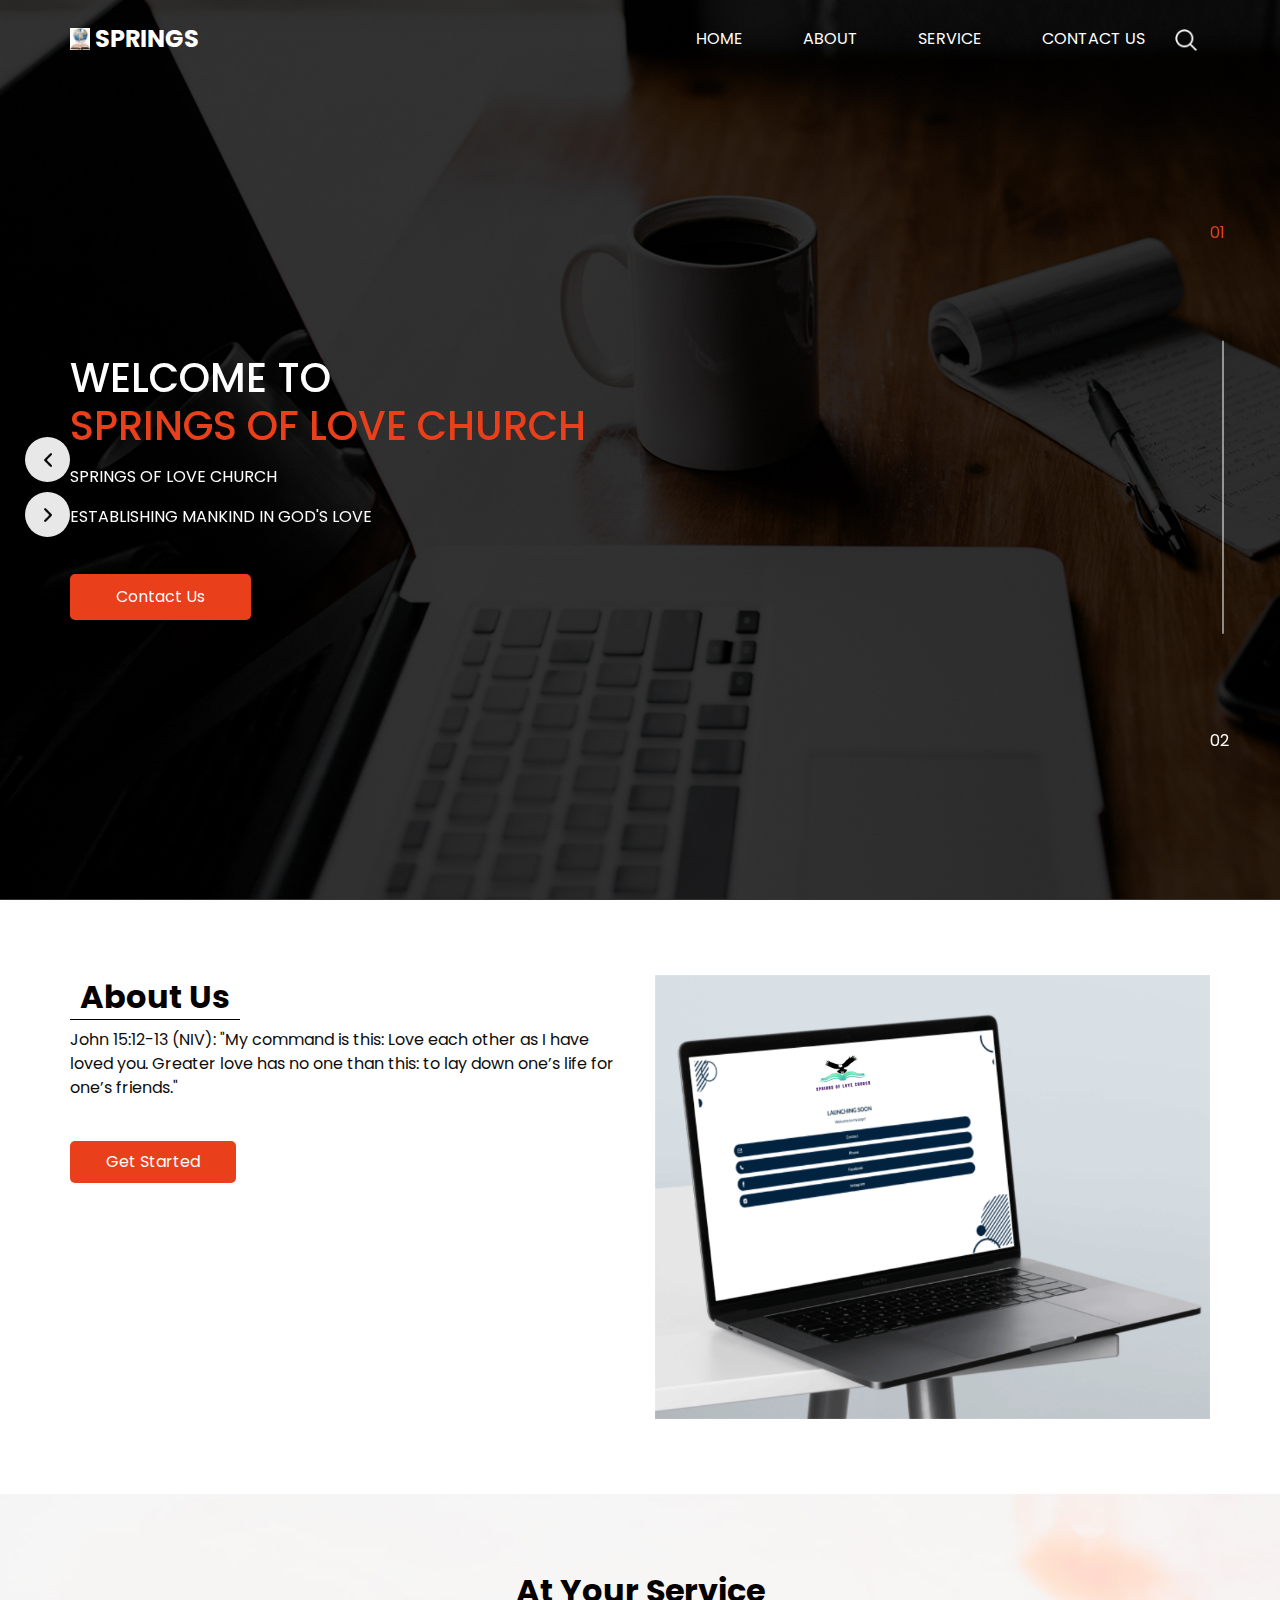
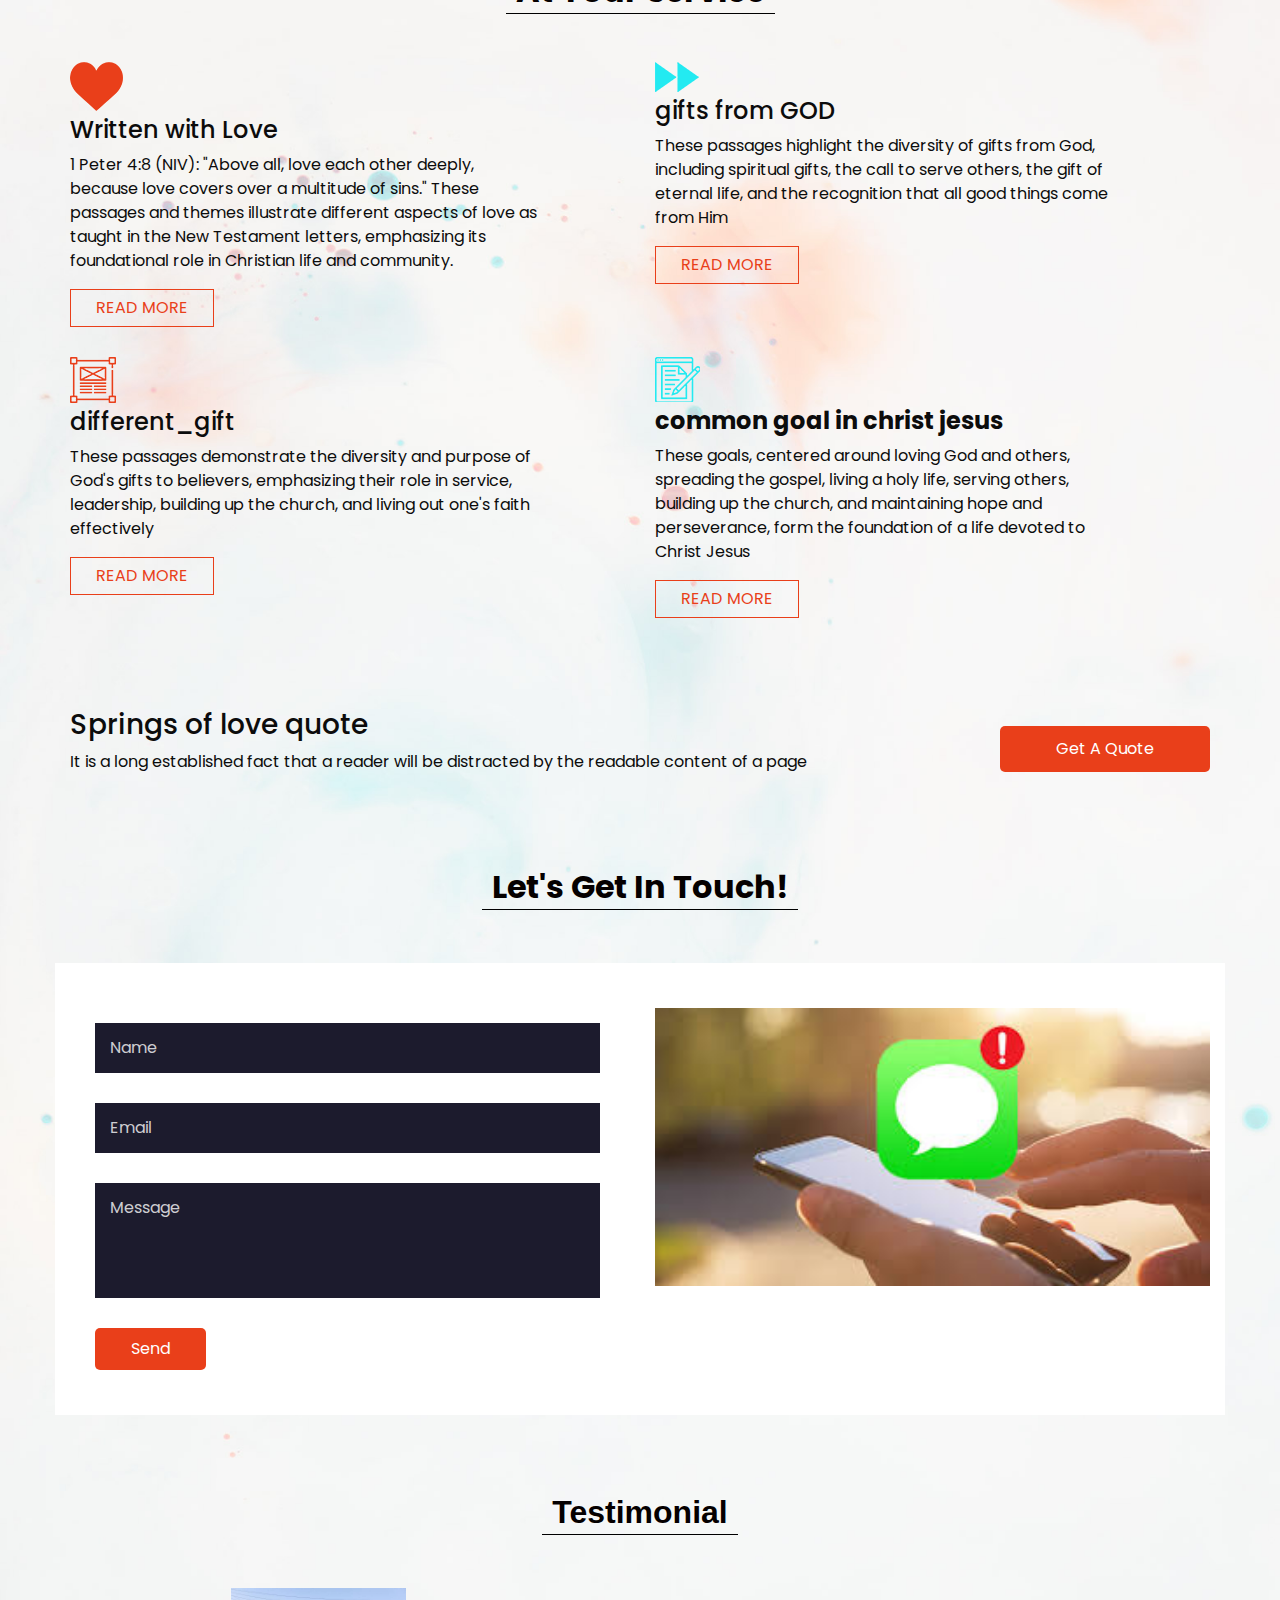
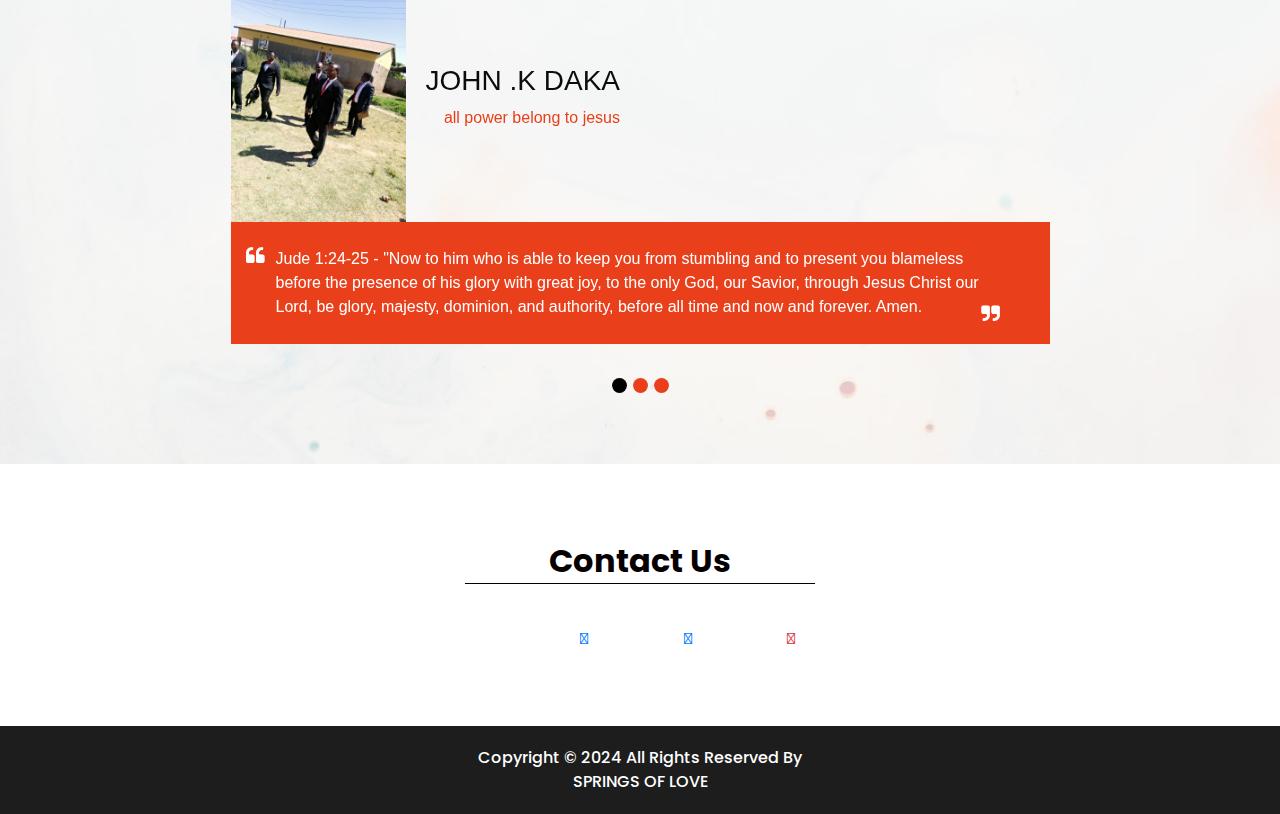
<file: index.html>
<!DOCTYPE html>
<html>

<head>
  <!-- Basic -->
  <meta charset="utf-8" />
  <meta http-equiv="X-UA-Compatible" content="IE=edge" />
  <!-- Mobile Metas -->
  <meta name="viewport" content="width=device-width, initial-scale=1, shrink-to-fit=no" />
  <!-- Site Metas -->
  <meta name="keywords" content="" />
  <meta name="description" content="" />
  <meta name="author" content="" />
  <link rel="stylesheet" href="https://cdnjs.cloudflare.com/ajax/libs/font-awesome/6.5.2/css/all.min.css" integrity="sha512-SnH5WK+bZxgPHs44uWIX+LLJAJ9/2PkPKZ5QiAj6Ta86w+fsb2TkcmfRyVX3pBnMFcV7oQPJkl9QevSCWr3W6A==" crossorigin="anonymous" referrerpolicy="no-referrer" />
 


  <title>SPRINGS OF LOVE</title>

  <!-- slider stylesheet -->
  <style>
    .img-1 {
      width: 32px;  /* Adjust the width as needed */
      height: 32px; /* Adjust the height as needed */
      display: inline-block; /* Ensure inline-block display */
      vertical-align: middle; /* Align with text */
      border-radius: 50%; /* Make it a circle if it's a square image */
      box-shadow: 0 2px 4px rgba(0, 0, 0, 0.2); /* Optional: Add a shadow for better visibility */
  }
    .img-2 {
      width: 32px;  /* Adjust the width as needed */
      height: 32px; /* Adjust the height as needed */
      display: inline-block; /* Ensure inline-block display */
      vertical-align: middle; /* Align with text */
      border-radius: 50%; /* Make it a circle if it's a square image */
      box-shadow: 0 2px 4px rgba(0, 0, 0, 0.2); /* Optional: Add a shadow for better visibility */
  }
  </style>
  <link rel="stylesheet" type="text/css"
    href="https://cdnjs.cloudflare.com/ajax/libs/OwlCarousel2/2.1.3/assets/owl.carousel.min.css" />


  <!-- font wesome stylesheet -->
  <link rel="stylesheet" href="https://maxcdn.bootstrapcdn.com/font-awesome/4.3.0/css/font-awesome.min.css">

  <!-- bootstrap core css -->
  <link rel="stylesheet" type="text/css" href="css/bootstrap.css" />

  <!-- fonts style -->
  <link href="https://fonts.googleapis.com/css?family=Poppins:400,600,700&display=swap" rel="stylesheet">
  <!-- Custom styles for this template -->
  <link href="css/style.css" rel="stylesheet" />
  <!-- responsive style -->
  <link href="css/responsive.css" rel="stylesheet" />
</head>

<body>
  <div class="hero_area">
    <!-- header section strats -->
    <header class="header_section">
      <div class="container">
        <nav class="navbar navbar-expand-lg custom_nav-container pt-3">
          <a class="navbar-brand mr-5" href="index.html">
            <img src="boximg\logoss.png" alt="">
            <span>
              SPRINGS
            </span>
          </a>
          <button class="navbar-toggler" type="button" data-toggle="collapse" data-target="#navbarSupportedContent"
            aria-controls="navbarSupportedContent" aria-expanded="false" aria-label="Toggle navigation">
            <span class="navbar-toggler-icon"></span>
          </button>
          <div class="collapse navbar-collapse" id="navbarSupportedContent">
            <div class="d-flex ml-auto flex-column flex-lg-row align-items-center">
              <ul class="navbar-nav  ">
                <li class="nav-item active">
                  <a class="nav-link" href="index.html">Home <span class="sr-only">(current)</span></a>
                </li>
                <li class="nav-item">
                  <a class="nav-link" href="about.html"> About </a>
                </li>
                <li class="nav-item">
                  <a class="nav-link" href="service.html"> Service </a>
                </li>
                <li class="nav-item">
                  <a class="nav-link" href="contact.html">Contact us</a>
                </li>
              </ul>
              <form class="form-inline">
                <button class="btn  my-2 my-sm-0 nav_search-btn" type="submit"></button>
              </form>
            </div>
          </div>
        </nav>
      </div>
    </header>
    <!-- end header section -->
    <!-- slider section -->
    <section class=" slider_section position-relative">
      <div id="carouselExampleIndicators" class="carousel slide" data-ride="carousel">
        <ol class="carousel-indicators">
          <li data-target="#carouselExampleIndicators" data-slide-to="0" class="active">01</li>
          <li data-target="#carouselExampleIndicators" data-slide-to="1">02</li>
        </ol>
        <div class="carousel-inner">
          <div class="carousel-item active">
            <div class="container">
              <div class="row">
                <div class="col-md-7">
                  <div class="detail-box">
                    <div>
                      <h1>
                        Welcome To <br>
                        <span>
                      SPRINGS OF LOVE CHURCH
                        </span>
                      </h1>
                      <p>
                 SPRINGS OF LOVE CHURCH
                      </p>
                      <span>
             ESTABLISHING MANKIND IN GOD'S LOVE
                      </span>
                      <div class="btn-box">
                        <a href="" class="btn-1">
                          Contact Us
                        </a>
                      </div>
                    </div>
                  </div>
                </div>
              </div>
            </div>
          </div>
          <div class="carousel-item">
            <div class="container">
              <div class="row">
                <div class="col-md-7">
                  <div class="detail-box">
                    <div>
                      <h1>
                        Welcome To <br>
                        <span>
                  SPRINGS OF LOVE CHURCH
                        </span>
                      </h1>
                      <p>
                        1 John 4:7-8 (NIV):

                        "Dear friends, let us love one another, for love comes from God. Everyone who loves has been born of God and knows God. Whoever does not love does not know God, because God is love."
                      </p>
                      <div class="btn-box">
                        <a href="" class="btn-1">
                          Contact Us
                        </a>
                      </div>
                    </div>
                  </div>
                </div>
              </div>
            </div>
          </div>
        </div>
        <div class="custom_carousel-control">
          <a class="carousel-control-prev" href="#carouselExampleIndicators" role="button" data-slide="prev">
            <span class="sr-only">Previous</span>
          </a>
          <a class="carousel-control-next" href="#carouselExampleIndicators" role="button" data-slide="next">
            <span class="sr-only">Next</span>
          </a>
        </div>
      </div>
    </section>
    <!-- end slider section -->
  </div>

  <!-- about section -->

  <section class="about_section layout_padding">
    <div class="container">
      <div class="row">
        <div class="col-md-6">
          <div class="detail-box">
            <div class="heading_container">
              <h2>
                About Us
              </h2>
            </div>
            <p>
              John 15:12-13 (NIV):

              "My command is this: Love each other as I have loved you. Greater love has no one than this: to lay down one’s life for one’s friends."
            </p>
            <a href="bible/getstart.html">
              Get Started
            </a>
          </div>
        </div>
        <div class="col-md-6">
          <div class="img-box">
            <img src="boximg/logsprings.png" alt="">
          </div>
        </div>
      </div>
    </div>
  </section>
  <!-- end about section -->
  <div class="body_bg layout_padding">

    <!-- service section -->

    <section class="service_section ">
      <div class="container">
        <div class="heading_container">
          <h2>
            At Your Service
          </h2>
        </div>
      </div>
      <div class="container">
        <div class="row">
          <div class="col-md-6">
            <div class="box">
              <div class="img-box">
                <img src="images/s-1.png" alt="">
              </div>
              <h4>
                Written with Love
              </h4>
              <p>
                1 Peter 4:8 (NIV):

                "Above all, love each other deeply, because love covers over a multitude of sins."
                These passages and themes illustrate different aspects of love as taught in the New Testament letters, emphasizing its foundational role in Christian life and community.
              </p>
              <a href="bible\read more.html">
                Read More
              </a>
            </div>
          </div>
          <div class="col-md-6">
            <div class="box align-items-end align-items-md-start text-right text-md-left">
              <div class="img-box">
                <img src="images/s-2.png" alt="">
              </div>
              <h4>
              gifts from GOD
              </h4>
              <p>
                These passages highlight the diversity of gifts from God, including spiritual gifts, the call to serve others, the gift of eternal life, and the recognition that all good things come from Him
              </p>
              <a href="bible\gift_of_God.html">
                Read More
              </a>
            </div>
          </div>
        </div>
        <div class="row">
          <div class="col-md-6">
            <div class="box">
              <div class="img-box">
                <img src="images/s-3.png" alt="">
              </div>
              <h4>
              different_gift
              </h4>
              <p>
                These passages demonstrate the diversity and purpose of God's gifts to believers, emphasizing their role in service, leadership, building up the church, and living out one's faith effectively
              </p>
              <a href="">
                Read More
              </a>
            </div>
          </div>
          <div class="col-md-6">
            <div class="box align-items-end align-items-md-start text-right text-md-left">
              <div class="img-box">
                <img src="images/s-4.png" alt="">
              </div>
              <h4>
                <b>common goal in christ jesus</b>
              </h4>
              <p>
                These goals, centered around loving God and others, spreading the gospel, living a holy life, serving others, building up the church, and maintaining hope and perseverance, form the foundation of a life devoted to Christ Jesus
              </p>
              <a href="bible\commongoal.html">
                Read More
              </a>
            </div>
          </div>
        </div>
      </div>
    </section>

    <!-- end service section -->

    <!-- quote section -->

    <section class="quote_section layout_padding">
      <div class="container">
        <div class="box">
          <div class="detail-box">
            <h3>
              Springs of love quote
            </h3>
            <p>
              It is a long established fact that a reader will be distracted by the readable content of a page
            </p>
          </div>
          <div class="btn-box">
            <a href="bible/quote.html">
              Get A Quote
            </a>
          </div>
        </div>
      </div>
    </section>

    <!-- end quote section -->


    <!-- contact section -->

    <section class="contact_section">
      <div class="container">
        <div class="heading_container">
          <h2>
            Let's Get In Touch!
          </h2>
        </div>
      </div>
      <div class="container contact_bg layout_padding2-top">
        <div class="row">
          <div class="col-md-6">
            <div class="contact_form ">
              <form action="">
                <input type="text" placeholder="Name ">
                <input type="email" placeholder="Email">
                <input type="text" placeholder="Message" class="message_input">
                <button>
                  Send
                </button>
              </form>
            </div>
          </div>
          <div class="col-md-6">
            <div class="img-box">
              <img src="boximg/message_us.png" alt="">
            </div>
          </div>
        </div>
      </div>
    </section>

    <!-- end contact section -->

    <!-- client section -->

    <section class="client_section layout_padding-top">
      <div class="d-flex justify-content-center">
        <div class="heading_container">
          <h2>
            Testimonial
          </h2>
        </div>
      </div>
      <div class="container layout_padding2">
        <div id="carouselExample2Indicators" class="carousel slide" data-ride="carousel">
          <ol class="carousel-indicators">
            <li data-target="#carouselExample2Indicators" data-slide-to="0" class="active"></li>
            <li data-target="#carouselExample2Indicators" data-slide-to="1"></li>
            <li data-target="#carouselExample2Indicators" data-slide-to="2"></li>
          </ol>
          <div class="carousel-inner">
            <div class="carousel-item ">
              <div class="client_container">
                <div class="client-id">
                  <div class="img-box">
                    <img src="boximg\pcgid.jpg" alt="">
                  </div>
                  <div class="client_name">
                    <div>
                      <h3>
                        gideon nyondo
                      </h3>
                      <p>
                    God loves you all
                      </p>
                    </div>
                  </div>
                </div>
                <div class="client_detail">
                  <div class="client_text">
                    <blockquote>
                      <p>
                        Revelation 21:4 - "He will wipe away every tear from their eyes, and death shall be no more, neither shall there be mourning, nor crying, nor pain anymore, for the former things have passed away.
                      </p>
                    </blockquote>
                  </div>
                </div>
              </div>
            </div>
            <div class="carousel-item active">
              <div class="client_container">
                <div class="client-id">
                  <div class="img-box">
                    <img src="boximg\john_K_daka_secretary.jpg" alt="">
                  </div>
                  <div class="client_name">
                    <div>
                      <h3>
                        John .k daka
                      </h3>
                      <p>
                    all power belong to jesus
                      </p>
                    </div>
                  </div>
                </div>
                <div class="client_detail">
                  <div class="client_text">
                    <blockquote>
                      <p>
                        Jude 1:24-25 - "Now to him who is able to keep you from stumbling and to present you blameless before the presence of his glory with great joy, to the only God, our Savior, through Jesus Christ our Lord, be glory, majesty, dominion, and authority, before all time and now and forever. Amen.
                      </p>
                    </blockquote>
                  </div>
                </div>
              </div>
            </div>
            <div class="carousel-item ">
              <div class="client_container">
                <div class="client-id">
                  <div class="img-box">
                    <img src="boximg\rev_sibanda.jpg" alt="">
                  </div>
                  <div class="client_name">
                    <div>
                      <h3>
                      elisha sibanda
                      </h3>
                      <p>
                      do good
                      </p>
                    </div>
                  </div>
                </div>
                <div class="client_detail">
                  <div class="client_text">
                    <blockquote>
                      <p>
                        3 John 1:11 - "Beloved, do not imitate evil but imitate good. Whoever does good is from God; whoever does evil has not seen God."
                      </p>
                    </blockquote>
                  </div>
                </div>
              </div>
            </div>
          </div>
        </div>

      </div>
    </section>


    <!-- end client section -->

  </div>
  <!-- info section -->

  <section class="info_section layout_padding">
    <div class="footer_contact">
      <div class="heading_container">
        <h2>
          Contact Us
        </h2>
      </div>
      <div class="box">
        <a href="https://www.google.com/maps/place/SPRINGS+OF+LOVE+GLOBAL+MINISTRY+CHURCH/@-15.3624338,28.2854953,17z/data=!3m1!4b1!4m6!3m5!1s0x1940f500746aa1fb:0x748c484a879f957d!8m2!3d-15.362439!4d28.2880756!16s%2Fg%2F11vwn_0xfm?entry=ttu" class="img-box">
          <i class="fa-solid fa-map-location-dot"></i>
        </a>
        <a href="tel:+260 978871494" class="img-box">
          <i class="fa-brands fa-whatsapp"></i>
          </a>
          <a href="https://www.facebook.com/" class="img-box">
            <i class="fa-brands fa-facebook text-primary "></i>
          </a>
          <a href="https://www.youtube.com/channel/UC4y-9TqNbTE_fUFgLiJ9iiQ" class="img-box">
            <i class="fa-brands fa-youtube text-danger"></i>
          </a>
      </div>
    </div>


  </section>


  <!-- end info section -->

  <!-- footer section -->
  <section class="container-fluid footer_section">
    <p>
      Copyright &copy; 2024 All Rights Reserved By
      <br>
      <a href="https://html.design/">SPRINGS OF LOVE</a>
    </p>
  </section>
  <!-- footer section -->

  <script type="text/javascript" src="js/jquery-3.4.1.min.js"></script>
  <script type="text/javascript" src="js/bootstrap.js"></script>

</body>

</html>
</file>
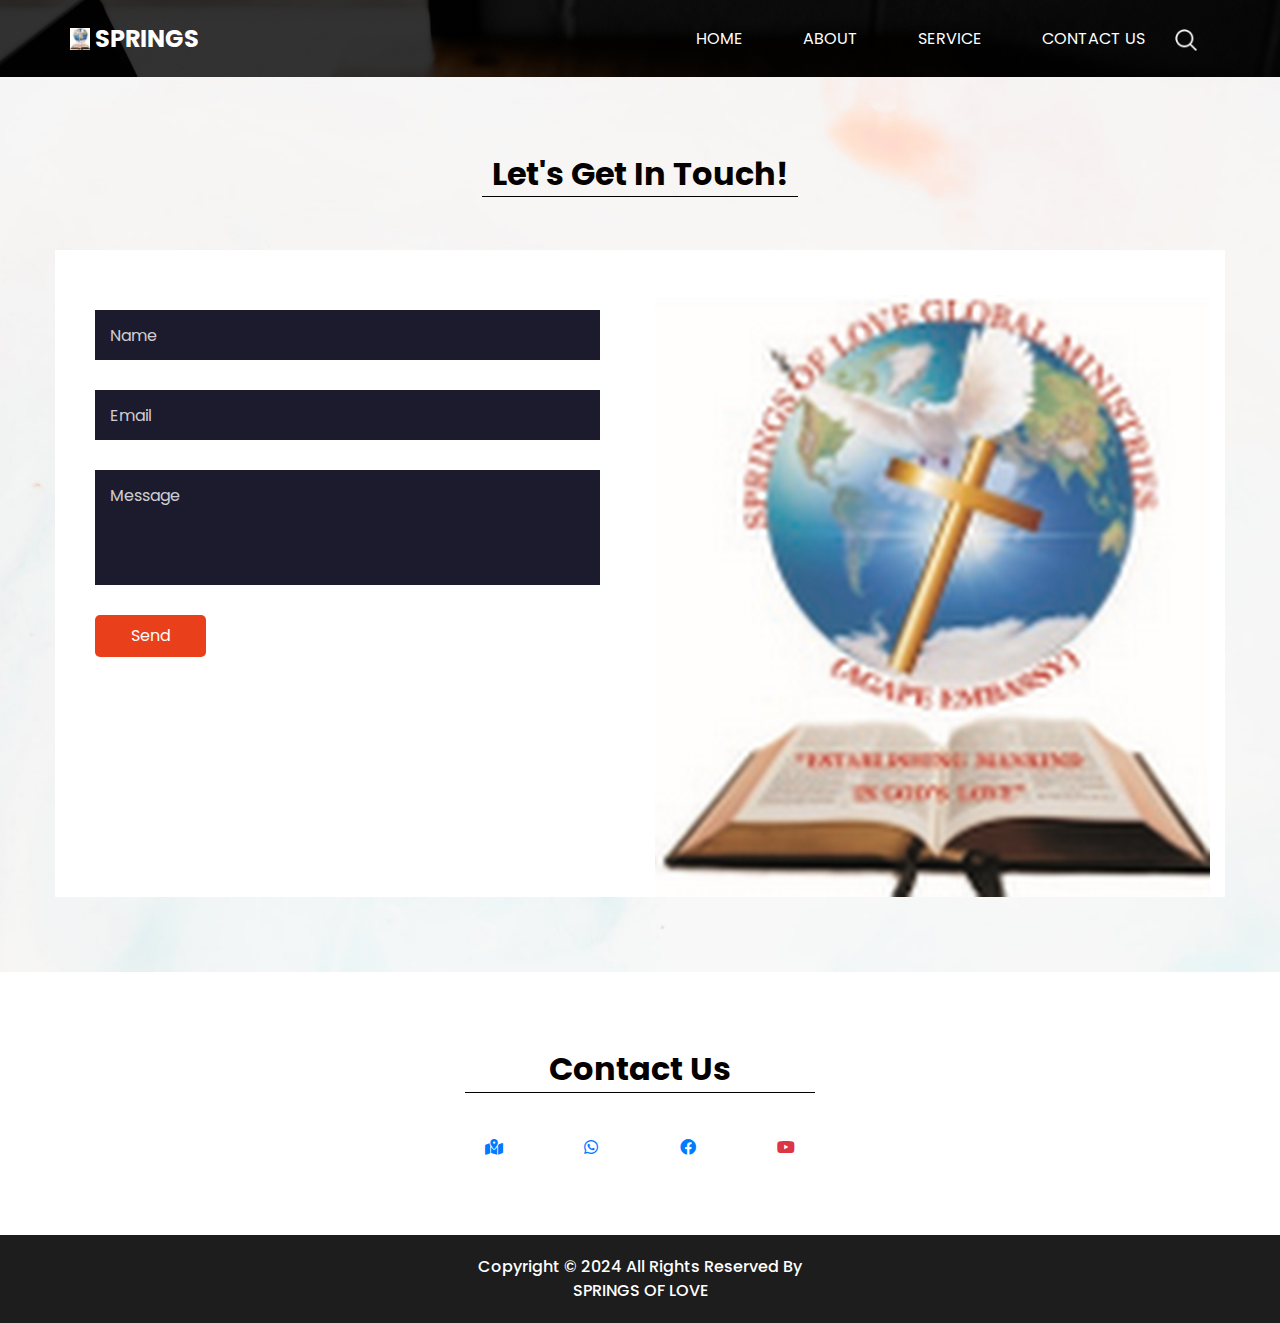
<file: contact.html>
<!DOCTYPE html>
<html>

<head>
  <!-- Basic -->
  <meta charset="utf-8" />
  <meta http-equiv="X-UA-Compatible" content="IE=edge" />
  <!-- Mobile Metas -->
  <meta name="viewport" content="width=device-width, initial-scale=1, shrink-to-fit=no" />
  <!-- Site Metas -->
  <meta name="keywords" content="" />
  <meta name="description" content="" />
  <meta name="author" content="" />

  <title>SPRINGS OF LOVE</title>
  <style>
      .img-1 {
        width: 32px;  /* Adjust the width as needed */
        height: 32px; /* Adjust the height as needed */
        display: inline-block; /* Ensure inline-block display */
        vertical-align: middle; /* Align with text */
        border-radius: 50%; /* Make it a circle if it's a square image */
        box-shadow: 0 2px 4px rgba(0, 0, 0, 0.2); /* Optional: Add a shadow for better visibility */
    }
      .img-2 {
        width: 32px;  /* Adjust the width as needed */
        height: 32px; /* Adjust the height as needed */
        display: inline-block; /* Ensure inline-block display */
        vertical-align: middle; /* Align with text */
        border-radius: 50%; /* Make it a circle if it's a square image */
        box-shadow: 0 2px 4px rgba(0, 0, 0, 0.2); /* Optional: Add a shadow for better visibility */
    }

    #im{
      width: 32px;  /* Set the width to the desired icon size */
      height: 32px; /* Set the height to the desired icon size */
      object-fit: cover; /* Ensures the image maintains its aspect ratio and fills the area */
  } 
    #im2{
      width: 32px;  /* Set the width to the desired icon size */
      height: 32px; /* Set the height to the desired icon size */
      object-fit: cover; /* Ensures the image maintains its aspect ratio and fills the area */
      
    }

  </style>

  <link rel="icon" href="path/to/your/favicon.ico" type="image/x-icon">

  <!-- slider stylesheet -->
  <link rel="stylesheet" type="text/css"
    href="https://cdnjs.cloudflare.com/ajax/libs/OwlCarousel2/2.1.3/assets/owl.carousel.min.css" />
    <link rel="stylesheet" href="https://cdnjs.cloudflare.com/ajax/libs/font-awesome/6.0.0-beta3/css/all.min.css">



  <!-- font wesome stylesheet -->
  <link rel="stylesheet" href="https://maxcdn.bootstrapcdn.com/font-awesome/4.3.0/css/font-awesome.min.css">

  <!-- bootstrap core css -->
  <link rel="stylesheet" type="text/css" href="css/bootstrap.css" />

  <!-- fonts style -->
  <link href="https://fonts.googleapis.com/css?family=Poppins:400,600,700&display=swap" rel="stylesheet">
  <!-- Custom styles for this template -->
  <link href="css/style.css" rel="stylesheet" />
  <!-- responsive style -->
  <link href="css/responsive.css" rel="stylesheet" />
</head>

<body class="sub_page">
  <div class="hero_area">
    <!-- header section strats -->
    <header class="header_section">
      <div class="container">
        <nav class="navbar navbar-expand-lg custom_nav-container pt-3">
          <a class="navbar-brand mr-5" href="index.html">
            <img src="boximg\logoss.png" alt="">
            <span>
              SPRINGS
            </span>
          </a>
          <button class="navbar-toggler" type="button" data-toggle="collapse" data-target="#navbarSupportedContent"
            aria-controls="navbarSupportedContent" aria-expanded="false" aria-label="Toggle navigation">
            <span class="navbar-toggler-icon"></span>
          </button>
          <div class="collapse navbar-collapse" id="navbarSupportedContent">
            <div class="d-flex ml-auto flex-column flex-lg-row align-items-center">
              <ul class="navbar-nav  ">
                <li class="nav-item ">
                  <a class="nav-link" href="index.html">Home <span class="sr-only">(current)</span></a>
                </li>
                <li class="nav-item">
                  <a class="nav-link" href="about.html"> About </a>
                </li>
                <li class="nav-item">
                  <a class="nav-link" href="service.html"> Service </a>
                </li>
                <li class="nav-item active">
                  <a class="nav-link" href="contact.html">Contact us</a>
                </li>
              </ul>
              <form class="form-inline">
                <button class="btn  my-2 my-sm-0 nav_search-btn" type="submit"></button>
              </form>
            </div>
          </div>
        </nav>
      </div>
    </header>
    <!-- end header section -->

  </div>


  <div class="body_bg layout_padding">


    <!-- contact section -->

    <section class="contact_section">
      <div class="container">
        <div class="heading_container">
          <h2>
            Let's Get In Touch!
          </h2>
        </div>
      </div>
      <div class="container contact_bg layout_padding2-top">
        <div class="row">
          <div class="col-md-6">
            <div class="contact_form ">
              <form action="">
                <input type="text" placeholder="Name ">
                <input type="email" placeholder="Email">
                <input type="text" placeholder="Message" class="message_input">
                <button>
                  Send
                </button>
              </form>
            </div>
          </div>
          <div class="col-md-6">
            <div class="img-box">
              <img src="boximg/logoss.png" alt="">
            </div>
          </div>
        </div>
      </div>
    </section>

    <!-- end contact section -->

  </div>
  <!-- info section -->

  <section class="info_section layout_padding">
    <div class="footer_contact">
      <div class="heading_container">
        <h2>
          Contact Us
        </h2>
      </div>
      <div class="box">
        <a href="https://www.google.com/maps/place/SPRINGS+OF+LOVE+GLOBAL+MINISTRY+CHURCH/@-15.3624338,28.2854953,17z/data=!3m1!4b1!4m6!3m5!1s0x1940f500746aa1fb:0x748c484a879f957d!8m2!3d-15.362439!4d28.2880756!16s%2Fg%2F11vwn_0xfm?entry=ttu" class="img-box">
          <i class="fa-solid fa-map-location-dot"></i>
        </a>
        <a href="tel:+260 978871494" class="img-box">
          <i class="fa-brands fa-whatsapp"></i>
          </a>
          <a href="https://www.facebook.com/" class="img-box">
            <i class="fa-brands fa-facebook text-primary "></i>
          </a>
          <a href="https://www.youtube.com/channel/UC4y-9TqNbTE_fUFgLiJ9iiQ" class="img-box">
            <i class="fa-brands fa-youtube text-danger"></i>
          </a>
      </div>
    </div>


  </section>


  <!-- end info section -->

  <!-- footer section -->
  <section class="container-fluid footer_section">
    <p>
      Copyright &copy; 2024 All Rights Reserved By
      <br>
      <a href="https://html.design/">SPRINGS OF LOVE</a>
    </p>
  </section>
  <!-- footer section -->

  <script type="text/javascript" src="js/jquery-3.4.1.min.js"></script>
  <script type="text/javascript" src="js/bootstrap.js"></script>

</body>

</html>
</file>
<file: css/style.css>
body {
  font-family: 'Poppins', sans-serif;
  color: #0c0c0c;
  background-color: #ffffff;
}

.layout_padding {
  padding: 75px 0;
}

.layout_padding2 {
  padding: 45px 0;
}

.layout_padding2-top {
  padding-top: 45px;
}

.layout_padding2-bottom {
  padding-bottom: 45px;
}

.layout_padding-top {
  padding-top: 75px;
}

.layout_padding-bottom {
  padding-bottom: 75px;
}

.heading_container {
  display: -webkit-box;
  display: -ms-flexbox;
  display: flex;
}

.heading_container h2 {
  font-weight: bold;
  color: #050000;
  padding: 3px 10px;
  border-bottom: 1px solid #000000;
}

/*header section*/
.hero_area {
  height: 100vh;
  background-image: url(../images/hero-bg.jpg);
  background-size: cover;
}

.sub_page .hero_area {
  height: auto;
}

.header_section .container-fluid {
  padding-right: 25px;
  padding-left: 25px;
}

.header_section .nav_container {
  margin: 0 auto;
}

.custom_nav-container.navbar-expand-lg .navbar-nav .nav-item .nav-link {
  padding: 10px 30px;
  color: #ffffff;
  text-align: center;
  text-transform: uppercase;
}

a,
a:hover,
a:focus {
  text-decoration: none;
}

a:hover,
a:focus {
  color: initial;
}

.btn,
.btn:focus {
  outline: none !important;
  -webkit-box-shadow: none;
          box-shadow: none;
}

.custom_nav-container .nav_search-btn {
  background-image: url(../images/search-icon.png);
  background-size: 22px;
  background-repeat: no-repeat;
  background-position-y: 7px;
  width: 35px;
  height: 35px;
  padding: 0;
  border: none;
}

.navbar-brand {
  display: -webkit-box;
  display: -ms-flexbox;
  display: flex;
  -webkit-box-align: center;
      -ms-flex-align: center;
          align-items: center;
}

.navbar-brand img {
  width: 20px;
  margin-right: 5px;
}

.navbar-brand span {
  font-size: 24px;
  font-weight: 700;
  color: #ffffff;
  text-transform: uppercase;
}

.custom_nav-container {
  z-index: 99999;
  padding: 15px 0;
}

.custom_nav-container .navbar-toggler {
  outline: none;
}

.custom_nav-container .navbar-toggler .navbar-toggler-icon {
  background-image: url(../images/menu.png);
  background-size: 55px;
}

/*end header section*/
/* slider section */
.slider_section {
  height: calc(100% - 80px);
  display: -webkit-box;
  display: -ms-flexbox;
  display: flex;
  -webkit-box-align: center;
      -ms-flex-align: center;
          align-items: center;
}

.slider_section .detail-box {
  color: #ffffff;
}

.slider_section .detail-box h1 {
  text-transform: uppercase;
}

.slider_section .detail-box h1 span {
  color: #e93f1a;
}

.slider_section .detail-box p {
  margin-top: 15px;
}

.slider_section .detail-box .btn-box {
  margin-top: 45px;
}

.slider_section .detail-box .btn-box a {
  display: inline-block;
  padding: 10px 45px;
  background-color: #e93f1a;
  color: #ffffff;
  -webkit-transition: all 0.3s;
  transition: all 0.3s;
  border: 1px solid transparent;
  border-radius: 5px;
}

.slider_section .detail-box .btn-box a:hover {
  background-color: transparent;
  border-color: #e93f1a;
  color: #e93f1a;
}

.slider_section #carouselExampleIndicators {
  width: 100%;
}

.slider_section .carousel-indicators {
  -webkit-box-orient: vertical;
  -webkit-box-direction: normal;
      -ms-flex-direction: column;
          flex-direction: column;
  color: #ffffff;
  -webkit-box-pack: justify;
      -ms-flex-pack: justify;
          justify-content: space-between;
  left: initial;
  width: 25px;
  height: 200%;
  margin: 0;
  bottom: 50%;
  right: 45px;
  -webkit-transform: translateY(50%);
          transform: translateY(50%);
}

.slider_section .carousel-indicators::before {
  content: "";
  position: absolute;
  top: 50%;
  left: 50%;
  width: 1px;
  height: 55%;
  background-color: #ffffff;
  -webkit-transform: translate(-50%, -50%);
          transform: translate(-50%, -50%);
}

.slider_section .carousel-indicators span {
  margin: 0 2px;
}

.slider_section .carousel-indicators li {
  text-indent: unset;
  margin: 0;
  border: none;
  opacity: 1;
  background-color: transparent;
  width: auto;
  height: auto;
}

.slider_section .carousel-indicators li.active {
  color: #e93f1a;
}

.slider_section .custom_carousel-control {
  position: absolute;
  top: 50%;
  left: 25px;
  width: 105px;
  -webkit-transform: translateY(-50%);
          transform: translateY(-50%);
}

.slider_section .custom_carousel-control .carousel-control-prev,
.slider_section .custom_carousel-control .carousel-control-next {
  margin: 10px 0;
  position: relative;
  width: 45px;
  height: 45px;
  border: none;
  opacity: 1;
  background-repeat: no-repeat;
  background-size: 8px;
  background-position: center;
  background-color: #e8e8e8;
  border-radius: 100%;
}

.slider_section .custom_carousel-control .carousel-control-prev:hover,
.slider_section .custom_carousel-control .carousel-control-next:hover {
  background-color: #e93f1a;
}

.slider_section .custom_carousel-control .carousel-control-prev {
  background-image: url(../images/prev.png);
}

.slider_section .custom_carousel-control .carousel-control-prev:hover {
  background-image: url(../images/prev-white.png);
}

.slider_section .custom_carousel-control .carousel-control-next {
  background-image: url(../images/next.png);
}

.slider_section .custom_carousel-control .carousel-control-next:hover {
  background-image: url(../images/next-white.png);
}

/* end slider section */
.about_section .img-box img {
  width: 100%;
}

.about_section .detail-box a {
  display: inline-block;
  padding: 8px 35px;
  background-color: #e93f1a;
  color: #ffffff;
  -webkit-transition: all 0.3s;
  transition: all 0.3s;
  border: 1px solid transparent;
  border-radius: 5px;
  margin-top: 25px;
}

.about_section .detail-box a:hover {
  background-color: transparent;
  border-color: #e93f1a;
  color: #e93f1a;
}

.body_bg {
  background-image: url(../images/body_bg.jpg);
  background-size: cover;
}

.service_section .heading_container {
  -webkit-box-pack: center;
      -ms-flex-pack: center;
          justify-content: center;
  margin-bottom: 25px;
}

.service_section .box {
  display: -webkit-box;
  display: -ms-flexbox;
  display: flex;
  -webkit-box-orient: vertical;
  -webkit-box-direction: normal;
      -ms-flex-direction: column;
          flex-direction: column;
  -webkit-box-align: start;
      -ms-flex-align: start;
          align-items: flex-start;
  margin: 15px 0;
  width: 85%;
}

.service_section .box h4 {
  margin-top: 5px;
}

.service_section .box a {
  padding: 6px 25px;
  border: 1px solid #e93f1a;
  color: #e93f1a;
  text-transform: uppercase;
}

.quote_section .box {
  display: -webkit-box;
  display: -ms-flexbox;
  display: flex;
  -webkit-box-pack: justify;
      -ms-flex-pack: justify;
          justify-content: space-between;
  -webkit-box-align: center;
      -ms-flex-align: center;
          align-items: center;
}

.quote_section .box .btn-box a {
  display: inline-block;
  padding: 10px 55px;
  background-color: #e93f1a;
  color: #ffffff;
  -webkit-transition: all 0.3s;
  transition: all 0.3s;
  border: 1px solid transparent;
  border-radius: 5px;
}

.quote_section .box .btn-box a:hover {
  background-color: transparent;
  border-color: #e93f1a;
  color: #e93f1a;
}

.contact_section .contact_bg {
  background-color: #ffffff;
}

.contact_section .heading_container {
  -webkit-box-pack: center;
      -ms-flex-pack: center;
          justify-content: center;
  margin-bottom: 45px;
}

.contact_section .contact_form {
  padding-left: 25px;
  padding-right: 25px;
}

.contact_section .contact_form .top_input {
  display: -webkit-box;
  display: -ms-flexbox;
  display: flex;
  -webkit-box-pack: justify;
      -ms-flex-pack: justify;
          justify-content: space-between;
}

.contact_section .contact_form .top_input input {
  width: 48%;
}

.contact_section .contact_form input {
  width: 100%;
  margin: 15px 0;
  height: 50px;
  padding-left: 15px;
  border: none;
  outline: none;
  background-color: #1c1b2d;
  color: #ffffff;
}

.contact_section .contact_form input.message_input {
  padding: 25px 0 90px 15px;
}

.contact_section .contact_form input::-webkit-input-placeholder {
  color: rgba(255, 255, 255, 0.8);
}

.contact_section .contact_form input:-ms-input-placeholder {
  color: rgba(255, 255, 255, 0.8);
}

.contact_section .contact_form input::-ms-input-placeholder {
  color: rgba(255, 255, 255, 0.8);
}

.contact_section .contact_form input::placeholder {
  color: rgba(255, 255, 255, 0.8);
}

.contact_section .contact_form button {
  display: inline-block;
  padding: 8px 35px;
  background-color: #e93f1a;
  color: #ffffff;
  -webkit-transition: all 0.3s;
  transition: all 0.3s;
  border: 1px solid transparent;
  border-radius: 5px;
  margin-top: 15px;
  margin-bottom: 45px;
}

.contact_section .contact_form button:hover {
  background-color: transparent;
  border-color: #e93f1a;
  color: #e93f1a;
}

.contact_section .img-box img {
  width: 100%;
}

/* client_section */
.client_section {
  font-family: "Roboto", sans-serif;
}

.client_section .img-box {
  min-width: 175px;
  max-width: 175px;
}

.client_section .img-box img {
  width: 100%;
}

.client_section .client_container {
  width: 70%;
  margin: auto;
}

.client_section .client-id {
  display: -webkit-box;
  display: -ms-flexbox;
  display: flex;
  -webkit-box-align: center;
      -ms-flex-align: center;
          align-items: center;
}

.client_section .client_name {
  display: -webkit-box;
  display: -ms-flexbox;
  display: flex;
  text-align: right;
  padding-left: 20px;
}

.client_section .client_name h3 {
  font-weight: 300;
  text-transform: uppercase;
}

.client_section .client_name p {
  color: #e93f1a;
}

.client_section .client_detail {
  padding: 25px 45px;
  background-color: #e93f1a;
}

.client_section .client_text p,
.client_section .client_text blockquote {
  margin: 0;
  position: relative;
  color: #fff;
}

.client_section .client_text blockquote::before,
.client_section .client_text blockquote::after {
  position: absolute;
  font-family: "FontAwesome";
  font-size: 20px;
}

.client_section .client_text blockquote::before {
  content: "\f10d";
  top: -6px;
  left: -30px;
}

.client_section .client_text blockquote::after {
  content: "\f10e";
  bottom: -10px;
  right: 5px;
}

.client_section .carousel-indicators {
  bottom: -75px;
  -webkit-box-pack: center;
      -ms-flex-pack: center;
          justify-content: center;
}

.client_section .carousel-indicators li {
  width: 15px;
  height: 15px;
  -webkit-box-sizing: unset;
          box-sizing: unset;
  background-color: #e93f1a;
  opacity: 1;
  border-radius: 100%;
}

.client_section .carousel-indicators li.active {
  background-color: #000;
}

/* end client_section */
.info_section {
  display: -webkit-box;
  display: -ms-flexbox;
  display: flex;
  -webkit-box-pack: center;
      -ms-flex-pack: center;
          justify-content: center;
}

.info_section .footer_contact {
  width: 350px;
}

.info_section .footer_contact .heading_container h2 {
  width: 100%;
  text-align: center;
}

.info_section .footer_contact .box {
  display: -webkit-box;
  display: -ms-flexbox;
  display: flex;
  -webkit-box-pack: justify;
      -ms-flex-pack: justify;
          justify-content: space-between;
  padding: 35px 20px 0 20px;
}

.info_section .footer_contact .box .img-box .img-2 {
  display: none;
}

.info_section .footer_contact .box .img-box:hover .img-1 {
  display: none;
}

.info_section .footer_contact .box .img-box:hover .img-2 {
  display: inline;
}

/* footer section*/
.footer_section {
  font-weight: 500;
  -webkit-box-pack: center;
      -ms-flex-pack: center;
          justify-content: center;
  padding: 20px;
  background-color: #1d1d1d;
}

.footer_section p {
  color: #ffffff;
  margin: 0;
  text-align: center;
}

.footer_section a {
  color: #ffffff;
}

/* end footer section*/
/*# sourceMappingURL=style.css.map */
</file>
<file: css/responsive.css>
@media (max-width: 1120px) {}

@media (max-width: 992px) {
    .hero_area {
        height: auto;
    }

    .slider_section {
        padding-top: 45px;
        padding-bottom: 75px;
    }

    .custom_nav-container .nav_search-btn {
        background-position: center;
    }

    .slider_section {
        background-size: cover;
        background-position: left;
    }

    .slider_section .carousel-indicators {

        height: 100%;
    }
}

@media (max-width: 768px) {

    .slider_section .detail-box {
        text-align: center;
    }

    .slider_section .carousel-indicators {
        display: none;
    }

    .slider_section .custom_carousel-control {

        display: none;
    }

    .about_section .img-box {
        margin-top: 35px;
    }

    .service_section .box {
        width: 100%;
    }


    .quote_section .box {

        flex-direction: column;
        text-align: center;

    }

    .client_section .box {
        width: 100%;
    }

    .client_section .client_container {
        width: 100%;
    }
}

@media (max-width: 576px) {}

@media (max-width: 480px) {
    .info_section .footer_contact {
        width: 315px;
    }
}

@media (max-width: 400px) {}

@media (max-width: 360px) {}

@media (min-width: 1200px) {
    .container {
        max-width: 1170px;
    }

}
</file>
